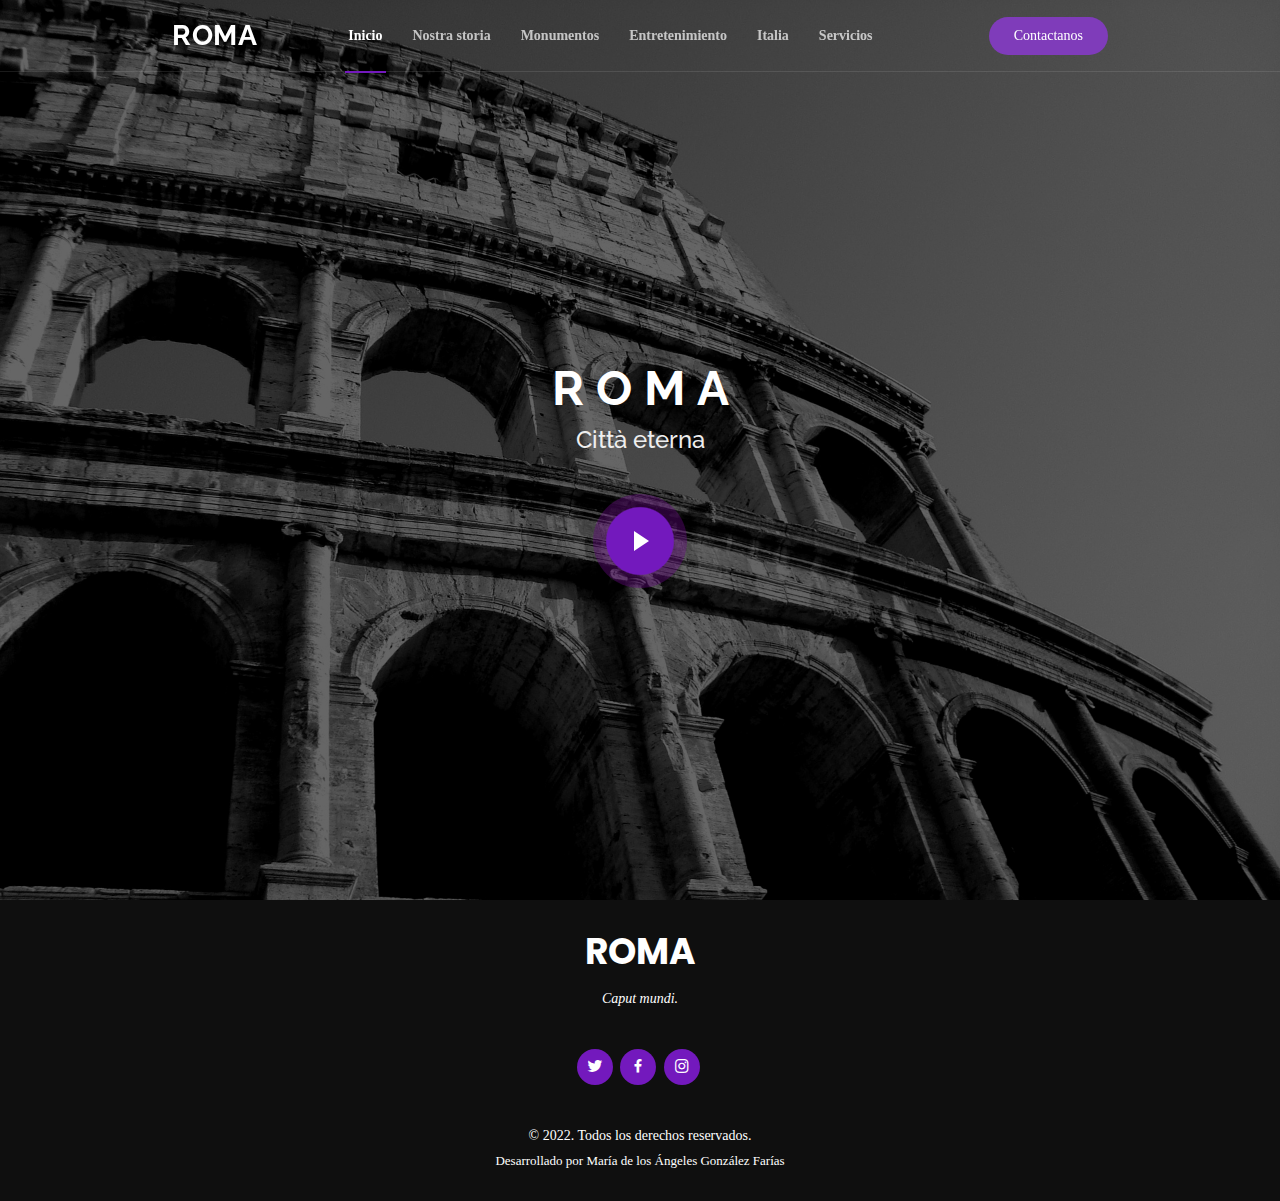
<file: index.html>
<!DOCTYPE html>
<html lang="Es">

<head>
  <meta charset="utf-8">
  <meta content="width=device-width, initial-scale=1.0" name="viewport">

  <title>Roma, città eterna</title>
  <meta content="" name="En esta página podrás conocer sobre Roma, una ciudad siempre vigente">
  <meta content="" name="roma, città, museos">
  
  <link href="../img/favicon-16x16.png" rel="icon">

  <link href="https://fonts.googleapis.com/css?family=Open+Sans:300,300i,400,400i,600,600i,700,700i|Raleway:300,300i,400,400i,500,500i,600,600i,700,700i|Poppins:300,300i,400,400i,500,500i,600,600i,700,700i" rel="stylesheet">

  <link href="assets/vendor/bootstrap/css/bootstrap.min.css" rel="stylesheet">
  <link href="assets/vendor/bootstrap-icons/bootstrap-icons.css" rel="stylesheet">
  <link href="assets/vendor/boxicons/css/boxicons.min.css" rel="stylesheet">
  <link href="assets/vendor/glightbox/css/glightbox.min.css" rel="stylesheet">
  <link href="assets/vendor/remixicon/remixicon.css" rel="stylesheet">
  <link href="assets/vendor/swiper/swiper-bundle.min.css" rel="stylesheet">

  <link href="css/style.css" rel="stylesheet">

</head>

<body>

    <header id="header" class="fixed-top ">
    <div class="container-fluid">

      <div class="row justify-content-center">
        <div class="col-xl-9 d-flex align-items-center justify-content-lg-between">
          <h1 class="logo me-auto me-lg-0"><a href="index.html">ROMA</a></h1>
         
          <nav id="navbar" class="navbar order-last order-lg-0">
            <ul>
              <li><a class="nav-link scrollto active" href="index.html">Inicio</a></li>
              <li><a class="nav-link scrollto" href="./pages/nostrastoria.html">Nostra storia</a></li>
              <li><a class="nav-link scrollto " href="./pages/monumentos.html">Monumentos</a></li>
              <li><a class="nav-link scrollto" href="./pages/entretenimiento.html">Entretenimiento</a></li>
              <li><a class="nav-link scrollto" href="./pages/italia.html">Italia</a></li>
              <li><a class="nav-link scrollto" href="./pages/servicios.html">Servicios</a></li>
            
                      
            </ul>
            <i class="bi bi-list mobile-nav-toggle"></i>
          </nav>

          <a href="./pages/contacto.html" class="get-started-btn scrollto">Contactanos</a>
        </div>
      </div>

    </div>
  </header>

  <section id="hero" class="d-flex flex-column justify-content-center">
    <div class="container">
      <div class="row justify-content-center">
        <div class="col-xl-8">
          <h1>R O M A</h1>
          <h2>Città eterna</h2>
          <a href="https://www.youtube.com/embed/oSexfR0Ubzw" class="glightbox play-btn mb-4"></a>
        </div>
      </div>
    </div>
  </section>

  <footer id="footer">
    <div class="container">
      <h3>ROMA</h3>
      <p>Caput mundi.</p>

      <div class="social-links">
        <a href="https://twitter.com/roma?s=11&t=z9Hff7V6SxlWJv7iPPKwlg" class="twitter"><i class="bx bxl-twitter"></i></a>
        <a href="https://www.facebook.com/tourismrome/" class="facebook"><i class="bx bxl-facebook"></i></a>
        <a href="https://instagram.com/roma?igshid=NmNmNjAwNzg=" class="instagram"><i class="bx bxl-instagram"></i></a>
       </div>
      <div class="copyright">
        &copy; 2022. Todos los derechos reservados.
      </div>
      <div class="credits">
        Desarrollado por María de los Ángeles González Farías
        </div>
    </div>
  </footer>

   <script src="assets/vendor/purecounter/purecounter_vanilla.js"></script>
  <script src="assets/vendor/bootstrap/js/bootstrap.bundle.min.js"></script>
  <script src="assets/vendor/glightbox/js/glightbox.min.js"></script>
  <script src="assets/vendor/isotope-layout/isotope.pkgd.min.js"></script>
  <script src="assets/vendor/swiper/swiper-bundle.min.js"></script>
  <script src="assets/vendor/php-email-form/validate.js"></script>


  <script src="assets/js/main.js"></script>

</body>

</html>
</file>
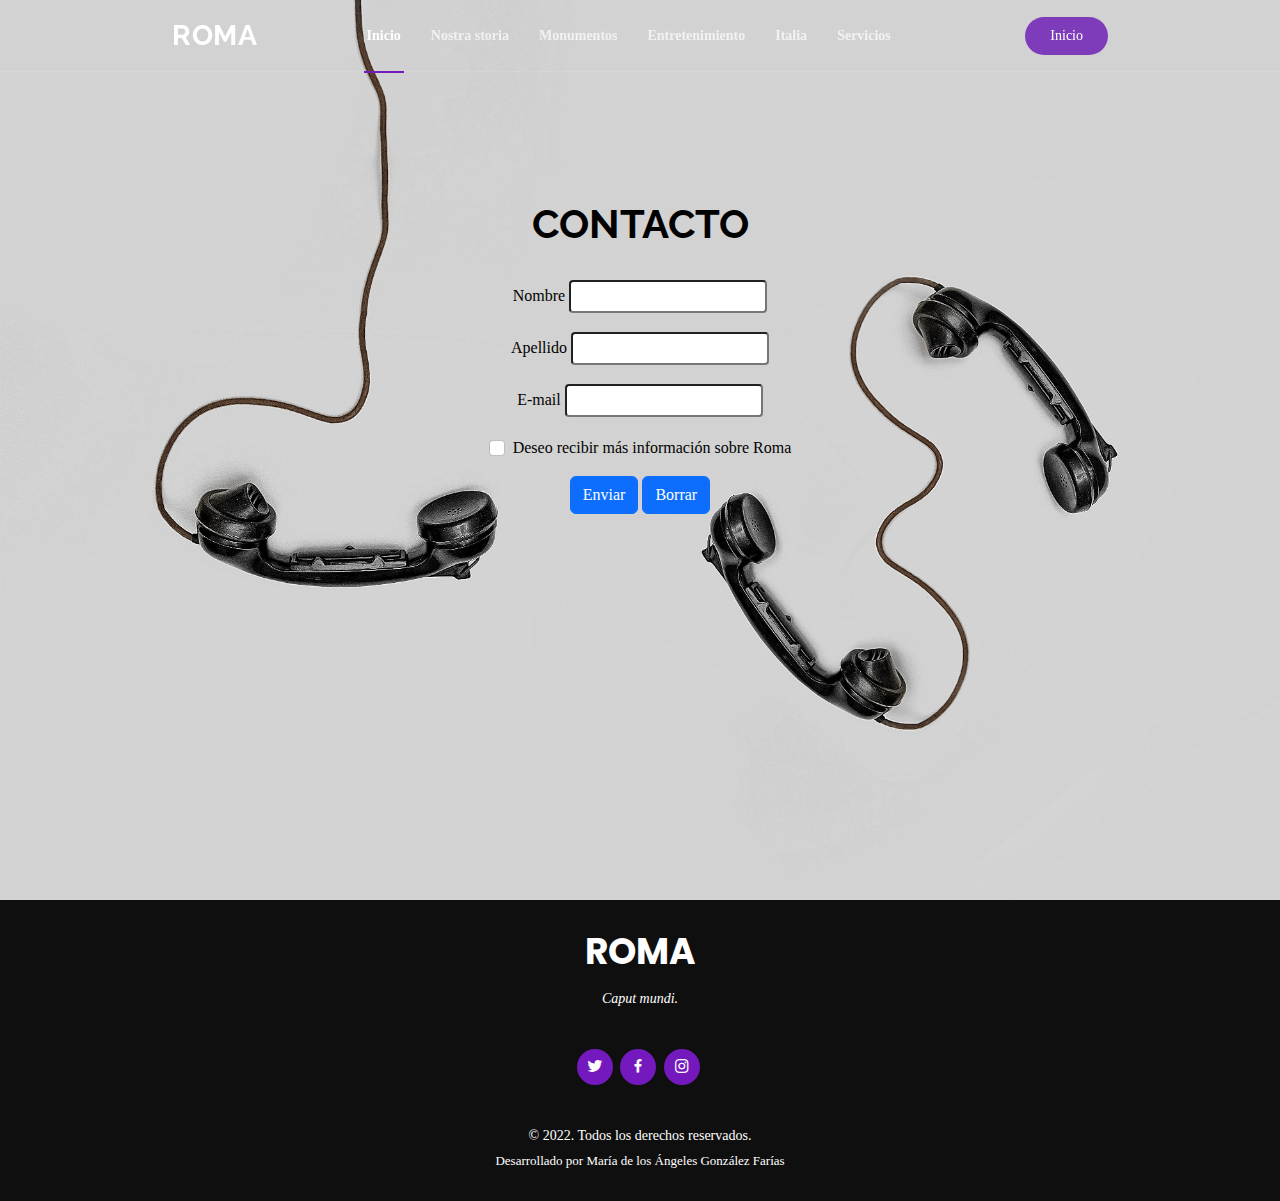
<file: pages/contacto.html>
<!DOCTYPE html>
<html lang="Es">

<head>
  <meta charset="utf-8">
  <meta content="width=device-width, initial-scale=1.0" name="viewport">

  <title>Contacto</title>
  <meta content="description" name="En esta página podrás contactarte con nosotros para obtener información adicional">
  <meta content="keywords" name="contacto, informacion">

  <link href="../img/favicon-16x16.png" rel="icon">
 
  <link href="https://fonts.googleapis.com/css?family=Open+Sans:300,300i,400,400i,600,600i,700,700i|Raleway:300,300i,400,400i,500,500i,600,600i,700,700i|Poppins:300,300i,400,400i,500,500i,600,600i,700,700i" rel="stylesheet">

  <link href="../assets/vendor/bootstrap/css/bootstrap.min.css" rel="stylesheet">
  <link href="../assets/vendor/bootstrap-icons/bootstrap-icons.css" rel="stylesheet">
  <link href="../assets/vendor/boxicons/css/boxicons.min.css" rel="stylesheet">
  <link href="../assets/vendor/glightbox/css/glightbox.min.css" rel="stylesheet">
  <link href="../assets/vendor/remixicon/remixicon.css" rel="stylesheet">
  <link href="../assets/vendor/swiper/swiper-bundle.min.css" rel="stylesheet">

  <link href="../css/style.css" rel="stylesheet">

</head>

<body>

  <header id="header" class="fixed-top ">
    <div class="container-fluid">

      <div class="row justify-content-center">
        <div class="col-xl-9 d-flex align-items-center justify-content-lg-between">
          <h1 class="logo me-auto me-lg-0"><a href="../index.html">ROMA</a></h1>
         
          <nav id="navbar" class="navbar order-last order-lg-0">
            <ul>
              <li><a class="nav-link scrollto active" href="../index.html">Inicio</a></li>
              <li><a class="nav-link scrollto" href="../pages/nostrastoria.html">Nostra storia</a></li>
              <li><a class="nav-link scrollto " href="../pages/monumentos.html">Monumentos</a></li>
              <li><a class="nav-link scrollto" href="../pages/entretenimiento.html">Entretenimiento</a></li>
              <li><a class="nav-link scrollto" href="../pages/italia.html">Italia</a></li>
              <li><a class="nav-link scrollto" href="../pages/servicios.html">Servicios</a></li>
                                    
            </ul>
            <i class="bi bi-list mobile-nav-toggle"></i>
          </nav>

          <a href="../index.html" class="get-started-btn scrollto">Inicio</a>
        </div>
      </div>

    </div>
  </header>
<section id="hero3">

    <h1 class="text-center pb-4 fw-bolder">CONTACTO</h1>
    <form class="d-flex flex-column align-items-center">
        <div class="mb-3">
        <label for="exampleInputEmail1" class="form-label">Nombre</label>
        <input type="nombre" class="form-control-sm" id="exampleInputEmail1" aria-describedby="emailHelp">
        </div>
        <div class="mb-3">
        <label for="exampleInputPassword1" class="form-label">Apellido</label>
        <input type="apellido" class="form-control-sm" id="exampleInputPassword1">
        </div>
        <div class="mb-3">
        <label for="exampleInputPassword1" class="form-label">E-mail</label>
        <input type="email" class="form-control-sm" id="exampleInputPassword1">
        </div>
        <div class="mb-3 form-check">
        <input type="checkbox" class="form-check-input" id="exampleCheck1">
        <label class="form-check-label" for="exampleCheck1">Deseo recibir más información sobre Roma</label>
        </div>
        <div>
        <button type="submit" class="btn btn-primary">Enviar</button>
        <button type="submit" class="btn btn-primary">Borrar</button>
        </div>

    </form>
</section>
    
  <footer id="footer">
    <div class="container">
      <h3>ROMA</h3>
      <p>Caput mundi.</p>
      <div class="social-links">
        <a href="https://twitter.com/roma?s=11&t=z9Hff7V6SxlWJv7iPPKwlg" class="twitter"><i class="bx bxl-twitter"></i></a>
        <a href="https://www.facebook.com/tourismrome/" class="facebook"><i class="bx bxl-facebook"></i></a>
        <a href="https://instagram.com/roma?igshid=NmNmNjAwNzg=" class="instagram"><i class="bx bxl-instagram"></i></a>
        
      </div>
      <div class="copyright">
        &copy; 2022. Todos los derechos reservados.
      </div>
      <div class="credits">
        Desarrollado por María de los Ángeles González Farías
        </div>
    </div>
  </footer>

  <script src="../assets/vendor/purecounter/purecounter_vanilla.js"></script>
  <script src="../assets/vendor/bootstrap/js/bootstrap.bundle.min.js"></script>
  <script src="../assets/vendor/glightbox/js/glightbox.min.js"></script>
  <script src="../assets/vendor/isotope-layout/isotope.pkgd.min.js"></script>
  <script src="../assets/vendor/swiper/swiper-bundle.min.js"></script>
  <script src="../assets/vendor/php-email-form/validate.js"></script>

  <script src="../assets/js/main.js"></script>

</body>

</html>
</file>
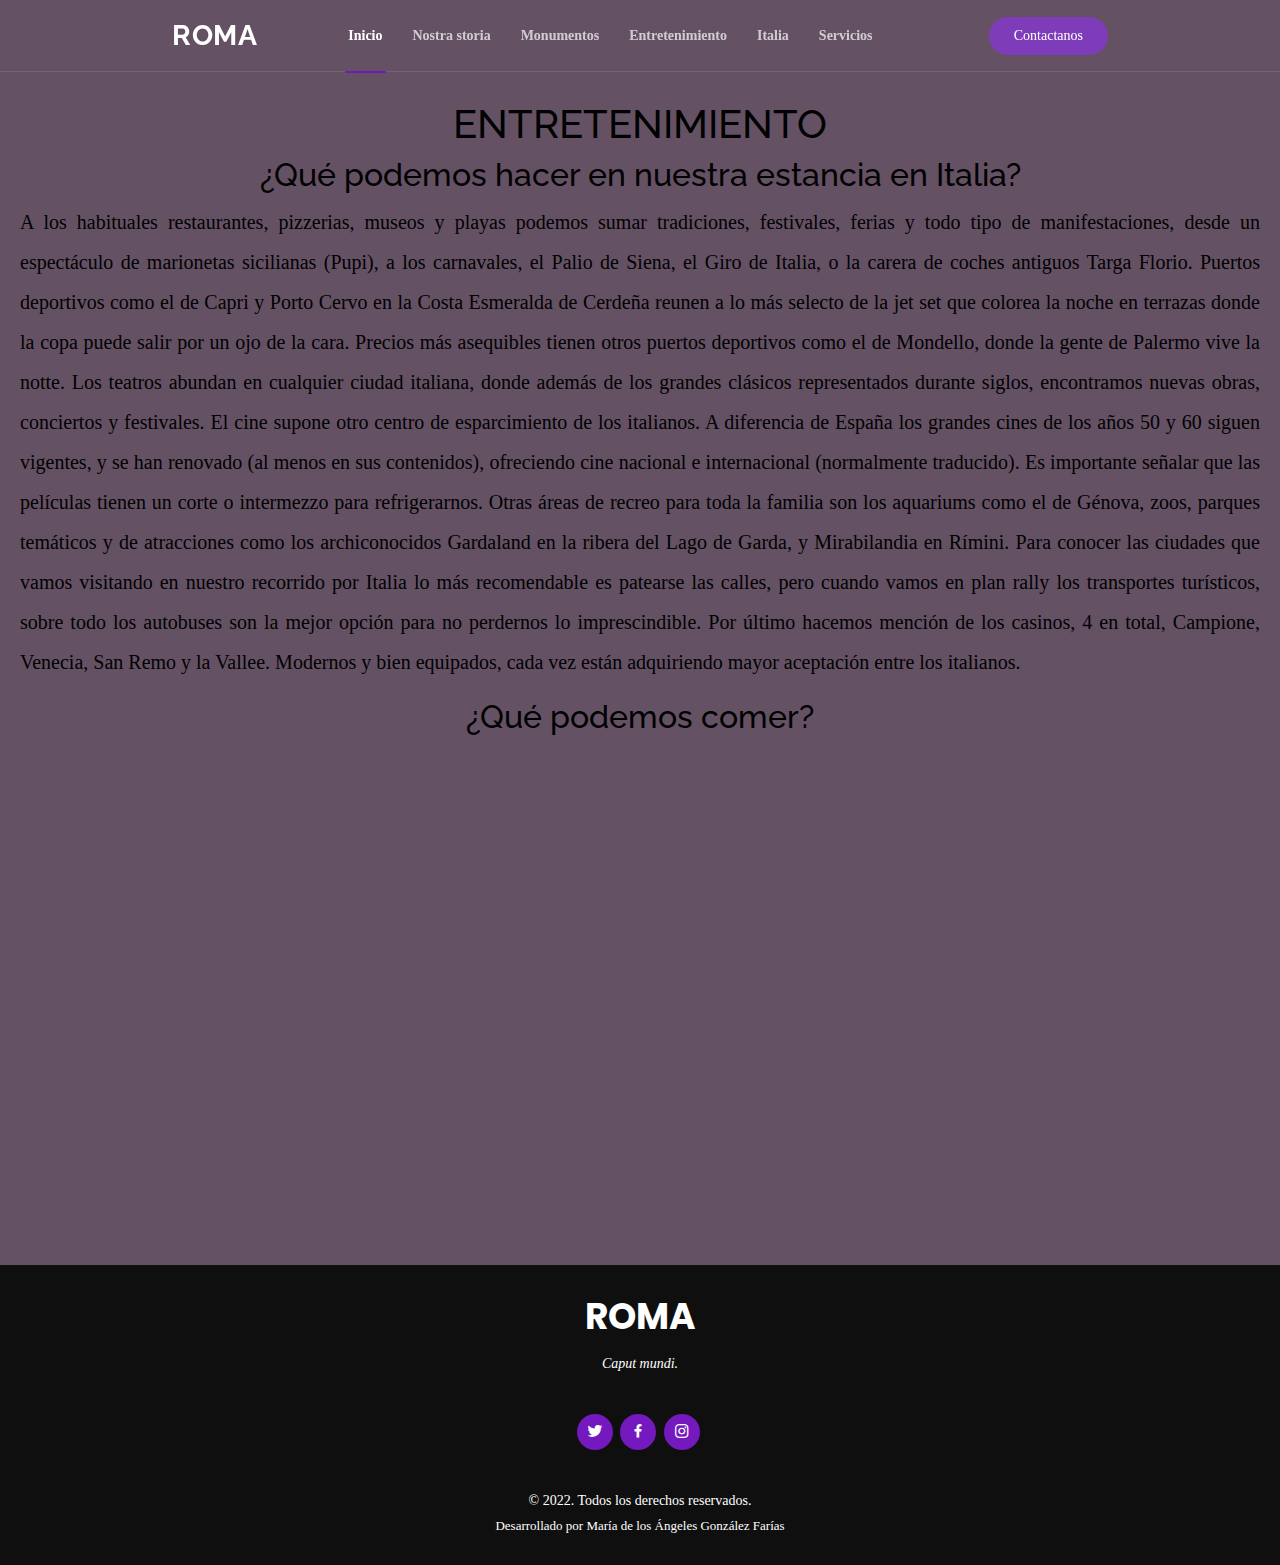
<file: pages/entretenimiento.html>
<!DOCTYPE html>
<html lang="Es">

<head>
  <meta charset="utf-8">
  <meta content="width=device-width, initial-scale=1.0" name="viewport">

  <title>Entretenimiento</title>
  <meta content="description" name="En esta página podrás conocer acerca de todo lo que podés hacer en Roma">
  <meta content="keywords" name="comida, fuentes, paseos, gelato, pizza">

  <link href="../img/favicon-16x16.png" rel="icon">

  <link href="https://fonts.googleapis.com/css?family=Open+Sans:300,300i,400,400i,600,600i,700,700i|Raleway:300,300i,400,400i,500,500i,600,600i,700,700i|Poppins:300,300i,400,400i,500,500i,600,600i,700,700i" rel="stylesheet">

  <link href="../assets/vendor/bootstrap/css/bootstrap.min.css" rel="stylesheet">
  <link href="../assets/vendor/bootstrap-icons/bootstrap-icons.css" rel="stylesheet">
  <link href="../assets/vendor/boxicons/css/boxicons.min.css" rel="stylesheet">
  <link href="../assets/vendor/glightbox/css/glightbox.min.css" rel="stylesheet">
  <link href="../assets/vendor/remixicon/remixicon.css" rel="stylesheet">
  <link href="../assets/vendor/swiper/swiper-bundle.min.css" rel="stylesheet">

  <link href="../css/style.css" rel="stylesheet">

</head>

<body>
    <header id="header" class="fixed-top ">
    <div class="container-fluid">

      <div class="row justify-content-center">
        <div class="col-xl-9 d-flex align-items-center justify-content-lg-between">
          <h1 class="logo me-auto me-lg-0"><a href="../index.html">ROMA</a></h1>
         
          <nav id="navbar" class="navbar order-last order-lg-0">
            <ul>
              <li><a class="nav-link scrollto active" href="../index.html">Inicio</a></li>
              <li><a class="nav-link scrollto" href="../pages/nostrastoria.html">Nostra storia</a></li>
              <li><a class="nav-link scrollto " href="../pages/monumentos.html">Monumentos</a></li>
              <li><a class="nav-link scrollto" href="../pages/entretenimiento.html">Entretenimiento</a></li>
              <li><a class="nav-link scrollto" href="../pages/italia.html">Italia</a></li>
              <li><a class="nav-link scrollto" href="../pages/servicios.html">Servicios</a></li>
            
                      
            </ul>
            <i class="bi bi-list mobile-nav-toggle"></i>
          </nav>

          <a href="../pages/contacto.html" class="get-started-btn scrollto">Contactanos</a>
        </div>
      </div>

    </div>
  </header>

  <main class="entretenimiento">
       
    <div class="conteiner fluid ">
        <h1 class="text-center fw-bolder.">ENTRETENIMIENTO</h1> 
        <h2 class="text-center fw bolder">  ¿Qué podemos hacer en nuestra estancia en Italia?</h2>
    </div>
   
    <p class="lh-lg fs-5">
    A los habituales restaurantes, pizzerias, museos y playas podemos sumar tradiciones, festivales, ferias y todo tipo de manifestaciones, desde un espectáculo de marionetas sicilianas (Pupi), a los carnavales, el Palio de Siena, el Giro de Italia, o la carera de coches antiguos Targa Florio.

    Puertos deportivos como el de Capri y Porto Cervo en la Costa Esmeralda de Cerdeña reunen a lo más selecto de la jet set que colorea la noche en terrazas donde la copa puede salir por un ojo de la cara. Precios más asequibles tienen otros puertos deportivos como el de Mondello, donde la gente de Palermo vive la notte.

    Los teatros abundan en cualquier ciudad italiana, donde además de los grandes clásicos representados durante siglos, encontramos nuevas obras, conciertos y festivales.

    El cine supone otro centro de esparcimiento de los italianos. A diferencia de España los grandes cines de los años 50 y 60 siguen vigentes, y se han renovado (al menos en sus contenidos), ofreciendo cine nacional e internacional (normalmente traducido). Es importante señalar que las películas tienen un corte o intermezzo para refrigerarnos.

    Otras áreas de recreo para toda la familia son los aquariums como el de Génova, zoos, parques temáticos y de atracciones como los archiconocidos Gardaland en la ribera del Lago de Garda, y Mirabilandia en Rímini.

    Para conocer las ciudades que vamos visitando en nuestro recorrido por Italia lo más recomendable es patearse las calles, pero cuando vamos en plan rally los transportes turísticos, sobre todo los autobuses son la mejor opción para no perdernos lo imprescindible.

    Por último hacemos mención de los casinos, 4 en total, Campione, Venecia, San Remo y la Vallee. Modernos y bien equipados, cada vez están adquiriendo mayor aceptación entre los italianos.
    </p> 
    <h2 class="text-center fw bolder"> ¿Qué podemos comer?</h2>
    <div class="media1">

        <div class="d-flex flex-column justify-content-center">
            <iframe  height="450" src="https://www.youtube.com/embed/S1dfq1ufHcs" title="LAS 4 COSAS QUE HAY QUE COMER EN ROMA | Ceci de Viaje" frameborder="0" allow="accelerometer; autoplay; clipboard-write; encrypted-media; gyroscope; picture-in-picture" allowfullscreen></iframe>
        </div>
    </div>
  
    </main>

  <footer id="footer">
    <div class="container">
      <h3>ROMA</h3>
      <p>Caput mundi.</p>
      <div class="social-links">
        <a href="https://twitter.com/roma?s=11&t=z9Hff7V6SxlWJv7iPPKwlg" class="twitter"><i class="bx bxl-twitter"></i></a>
        <a href="https://www.facebook.com/tourismrome/" class="facebook"><i class="bx bxl-facebook"></i></a>
        <a href="https://instagram.com/roma?igshid=NmNmNjAwNzg=" class="instagram"><i class="bx bxl-instagram"></i></a>
       
      </div>
      <div class="copyright">
        &copy; 2022. Todos los derechos reservados.
      </div>
      <div class="credits">
        Desarrollado por María de los Ángeles González Farías
        </div>
    </div>
  </footer>

  <script src="../assets/vendor/purecounter/purecounter_vanilla.js"></script>
  <script src="../assets/vendor/bootstrap/js/bootstrap.bundle.min.js"></script>
  <script src="../assets/vendor/glightbox/js/glightbox.min.js"></script>
  <script src="../assets/vendor/isotope-layout/isotope.pkgd.min.js"></script>
  <script src="../assets/vendor/swiper/swiper-bundle.min.js"></script>
  <script src="../assets/vendor/php-email-form/validate.js"></script>

  <script src="../assets/js/main.js"></script>
  <script src="../javascript/script.js"></script>

</body>

</html>
</file>
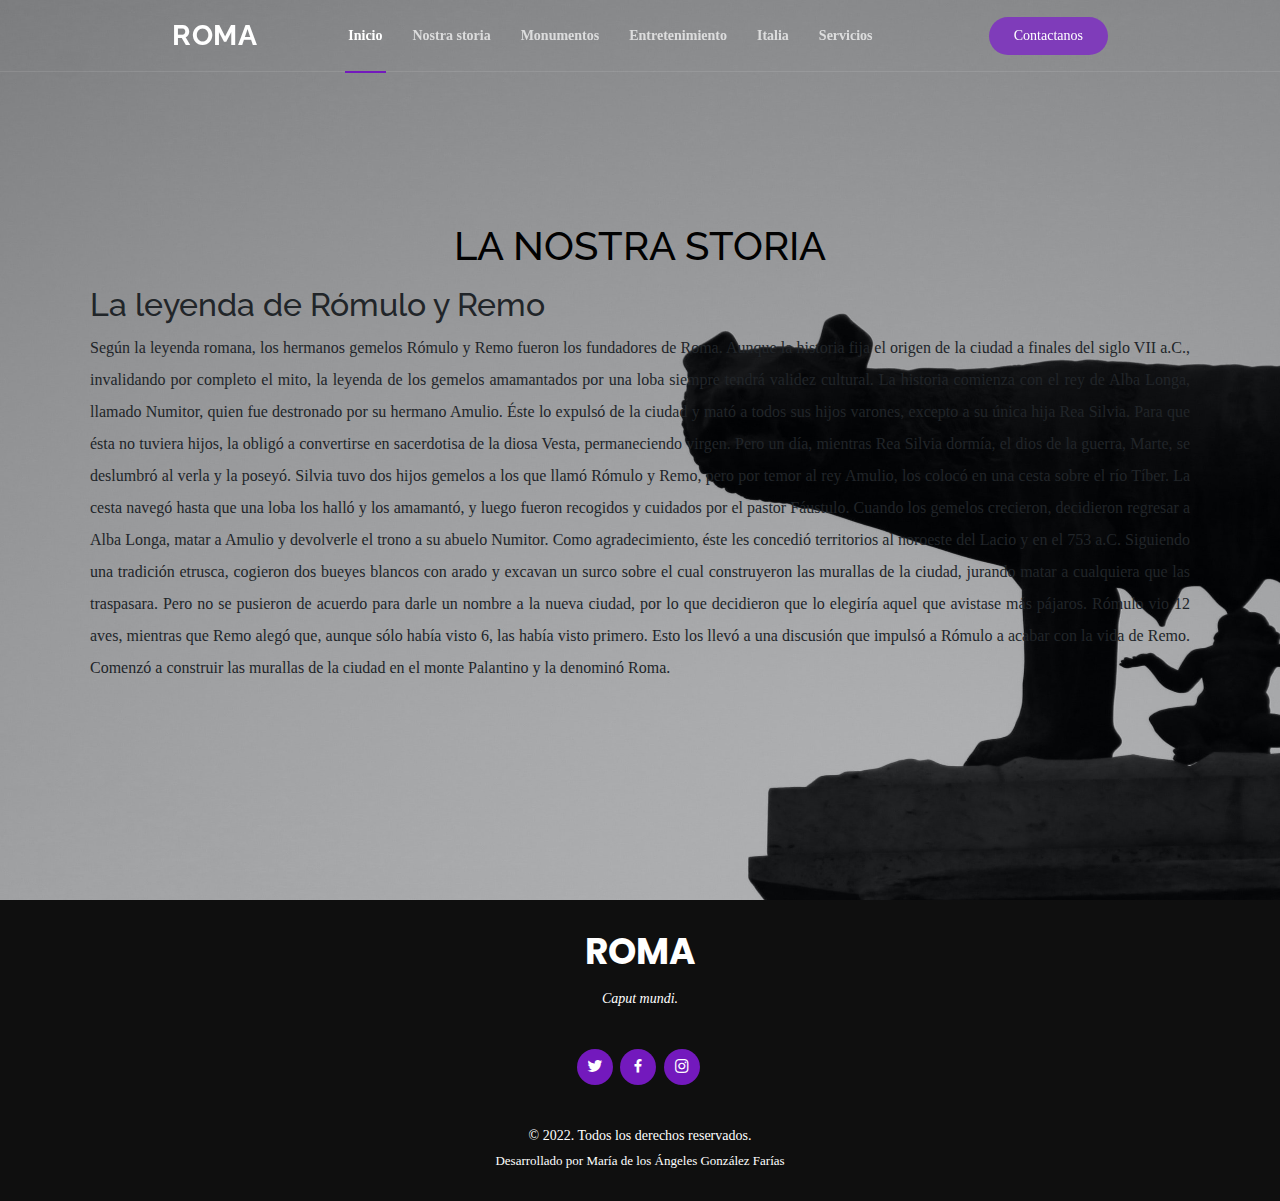
<file: pages/nostrastoria.html>
<!DOCTYPE html>
<html lang="Es">

<head>
  <meta charset="utf-8">
  <meta content="width=device-width, initial-scale=1.0" name="viewport">

  <title>La nostra storia</title>
  <meta content="description" name="En esta página podrás conocer sobre la historia de Roma">
  <meta content="keywords" name="historia de roma">

  <link href="../img/favicon-16x16.png" rel="icon">
 
  <link href="https://fonts.googleapis.com/css?family=Open+Sans:300,300i,400,400i,600,600i,700,700i|Raleway:300,300i,400,400i,500,500i,600,600i,700,700i|Poppins:300,300i,400,400i,500,500i,600,600i,700,700i" rel="stylesheet">

  <link href="../assets/vendor/bootstrap/css/bootstrap.min.css" rel="stylesheet">
  <link href="../assets/vendor/bootstrap-icons/bootstrap-icons.css" rel="stylesheet">
  <link href="../assets/vendor/boxicons/css/boxicons.min.css" rel="stylesheet">
  <link href="../assets/vendor/glightbox/css/glightbox.min.css" rel="stylesheet">
  <link href="../assets/vendor/remixicon/remixicon.css" rel="stylesheet">
  <link href="../assets/vendor/swiper/swiper-bundle.min.css" rel="stylesheet">

  <link href="../css/style.css" rel="stylesheet">

</head>

<body>

  <header id="header" class="fixed-top ">
    <div class="container-fluid">

      <div class="row justify-content-center">
        <div class="col-xl-9 d-flex align-items-center justify-content-lg-between">
          <h1 class="logo me-auto me-lg-0"><a href="../index.html">ROMA</a></h1>
         
          <nav id="navbar" class="navbar order-last order-lg-0">
            <ul>
              <li><a class="nav-link scrollto active" href="../index.html">Inicio</a></li>
              <li><a class="nav-link scrollto" href="../pages/nostrastoria.html">Nostra storia</a></li>
              <li><a class="nav-link scrollto " href="../pages/monumentos.html">Monumentos</a></li>
              <li><a class="nav-link scrollto" href="../pages/entretenimiento.html">Entretenimiento</a></li>
              <li><a class="nav-link scrollto" href="../pages/italia.html">Italia</a></li>
              <li><a class="nav-link scrollto" href="../pages/servicios.html">Servicios</a></li>
           
            </ul>
            <i class="bi bi-list mobile-nav-toggle"></i>
          </nav>

          <a href="../pages/contacto.html" class="get-started-btn scrollto">Contactanos</a>
        </div>
      </div>

    </div>
  </header>

  <section id="hero2" class="d-flex flex-column justify-content-center">
    <div class="container">
        <h1 class="text-center titulo">LA NOSTRA STORIA</h1>

        <div class="nostraStoria2">
            <div class="cardbg-success p-2 text-dark bg-opacity-75">
                <div class="card-body">
                    <h2>La leyenda de Rómulo y Remo</h2>
                    <p class="lh-lg">  Según la leyenda romana, los hermanos gemelos Rómulo y Remo fueron los fundadores de Roma. Aunque la historia fija el origen de la ciudad a finales del siglo VII a.C., invalidando por completo el mito, la leyenda de los gemelos amamantados por una loba siempre tendrá validez cultural.
            
                    La historia comienza con el rey de Alba Longa, llamado Numitor, quien fue destronado por su hermano Amulio. Éste lo expulsó de la ciudad y mató a todos sus hijos varones, excepto a su única hija Rea Silvia. Para que ésta no tuviera hijos, la obligó a convertirse en sacerdotisa de la diosa Vesta, permaneciendo virgen. Pero un día, mientras Rea Silvia dormía, el dios de la guerra, Marte, se deslumbró al verla y la poseyó. Silvia tuvo dos hijos gemelos a los que llamó Rómulo y Remo, pero por temor al rey Amulio, los colocó en una cesta sobre el río Tíber. La cesta navegó hasta que una loba los halló y los amamantó, y luego fueron recogidos y cuidados por el pastor Fáustulo.                        
                    Cuando los gemelos crecieron, decidieron regresar a Alba Longa, matar a Amulio y devolverle el trono a su abuelo Numitor. Como agradecimiento, éste les concedió territorios al noroeste del Lacio y en el 753 a.C.
                        
                    Siguiendo una tradición etrusca, cogieron dos bueyes blancos con arado y excavan un surco sobre el cual construyeron las murallas de la ciudad, jurando matar a cualquiera que las traspasara. Pero no se pusieron de acuerdo para darle un nombre a la nueva ciudad, por lo que decidieron que lo elegiría aquel que avistase más pájaros.
                        
                    Rómulo vio 12 aves, mientras que Remo alegó que, aunque sólo había visto 6, las había visto primero. Esto los llevó a una discusión que impulsó a Rómulo a acabar con la vida de Remo. Comenzó a construir las murallas de la ciudad en el monte Palantino y la denominó Roma.
            
                    </p>
                </div> 
             </div>
        </div>
    </div>
  </section>

  <footer id="footer">
    <div class="container">
      <h3>ROMA</h3>
      <p>Caput mundi.</p>
      <div class="social-links">
        <a href="https://twitter.com/roma?s=11&t=z9Hff7V6SxlWJv7iPPKwlg" class="twitter"><i class="bx bxl-twitter"></i></a>
        <a href="https://www.facebook.com/tourismrome/" class="facebook"><i class="bx bxl-facebook"></i></a>
        <a href="https://instagram.com/roma?igshid=NmNmNjAwNzg=" class="instagram"><i class="bx bxl-instagram"></i></a>
       </div>
      <div class="copyright">
        &copy; 2022. Todos los derechos reservados.
      </div>
      <div class="credits">
        Desarrollado por María de los Ángeles González Farías
        </div>
    </div>
  </footer>

  <script src="../assets/vendor/purecounter/purecounter_vanilla.js"></script>
  <script src="../assets/vendor/bootstrap/js/bootstrap.bundle.min.js"></script>
  <script src="../assets/vendor/glightbox/js/glightbox.min.js"></script>
  <script src="../assets/vendor/isotope-layout/isotope.pkgd.min.js"></script>
  <script src="../assets/vendor/swiper/swiper-bundle.min.js"></script>
  <script src="../assets/vendor/php-email-form/validate.js"></script>


  <script src="../assets/js/main.js"></script>

</body>

</html>
</file>
<file: css/style.css>
body {
    font-family: Georgia, 'Times New Roman', Times, serif;
    color: #010101;
  }
  
  a {
    color:  #7319bd;
    text-decoration: none;
  }
  
  a:hover {
    color: #7319bd;
    text-decoration: none;
  }
  
  h1,
  h2,
  h3,
  h4,
  h5,
  h6 {
    font-family: "Raleway", sans-serif;
  }
  
  #header {
    transition: all 0.5s;
    z-index: 997;
    border-bottom: 1px solid rgba(255, 255, 255, 0.1);
  }
  
  #header.header-scrolled,
  #header.header-inner-pages {
    background: rgba(40, 40, 40, 0.9);
  }
  
  #header .logo {
    font-size: 28px;
    margin: 0;
    padding: 0;
    line-height: 1;
    font-weight: 700;
    letter-spacing: 0.5px;
  }
  
  #header .logo a {
    color: #fff;
  }
  
  #header .logo img {
    max-height: 40px;
  }
  
  @media (max-width: 992px) {
    #header {
      border: 0;
      padding: 15px 0;
    }
  }
  
   .get-started-btn {
    margin-left: 25px;
    background: #7f3cba;
    color: #fff;
    border-radius: 50px;
    padding: 8px 25px 9px 25px;
    white-space: nowrap;
    transition: 0.3s;
    font-size: 14px;
    display: inline-block;
  }
  
  .get-started-btn:hover {
    background: #7319bd;
    color: #fff;
  }
  
  @media (max-width: 992px) {
    .get-started-btn {
      margin: 0 15px 0 0;
      padding: 6px 18px;
    }
  }
  
   .navbar {
    padding: 0;
  }
  
  .navbar ul {
    margin: 0;
    padding: 0;
    display: flex;
    list-style: none;
    align-items: center;
  }
  
  .navbar li {
    position: relative;
  }
  
  .navbar>ul>li {
    position: relative;
    white-space: nowrap;
    margin: 0 12px;
  }
  
  .navbar a,
  .navbar a:focus {
    display: flex;
    align-items: center;
    justify-content: space-between;
    padding: 25px 3px;
    font-size: 14px;
    font-weight: 600;
    color: rgba(255, 255, 255, 0.7);
    white-space: nowrap;
    transition: 0.3s;
    position: relative;
  }
  
  .navbar a i,
  .navbar a:focus i {
    font-size: 12px;
    line-height: 0;
    margin-left: 5px;
  }
  
  .navbar>ul>li>a:before {
    content: "";
    position: absolute;
    width: 100%;
    height: 2px;
    bottom: -2px;
    left: 0;
    background-color:  #7319bd;
    visibility: hidden;
    width: 0px;
    transition: all 0.3s ease-in-out 0s;
  }
  
  .navbar a:hover:before,
  .navbar li:hover>a:before,
  .navbar .active:before {
    visibility: visible;
    width: 100%;
  }
  
  .navbar a:hover,
  .navbar .active,
  .navbar .active:focus,
  .navbar li:hover>a {
    color: #fff;
  }
  
  .navbar .dropdown ul {
    display: block;
    position: absolute;
    left: 0;
    top: calc(100% + 30px);
    margin: 0;
    padding: 10px 0;
    z-index: 99;
    opacity: 0;
    visibility: hidden;
    background: #fff;
    box-shadow: 0px 0px 30px rgba(127, 137, 161, 0.25);
    transition: 0.3s;
    border-top: 2px solid  #7319bd;
  }
  
  .navbar .dropdown ul li {
    min-width: 200px;
  }
  
  .navbar .dropdown ul a {
    padding: 10px 20px;
    font-size: 14px;
    text-transform: none;
    font-weight: 500;
    color: #282828;
  }
  
  .navbar .dropdown ul a i {
    font-size: 12px;
  }
  
  .navbar .dropdown ul a:hover,
  .navbar .dropdown ul .active:hover,
  .navbar .dropdown ul li:hover>a {
    color: #009961;
  }
  
  .navbar .dropdown:hover>ul {
    opacity: 1;
    top: 100%;
    visibility: visible;
  }
  
  .navbar .dropdown .dropdown ul {
    top: 0;
    left: calc(100% - 30px);
    visibility: hidden;
  }
  
  .navbar .dropdown .dropdown:hover>ul {
    opacity: 1;
    top: 0;
    left: 100%;
    visibility: visible;
  }
  
  @media (max-width: 1366px) {
    .navbar .dropdown .dropdown ul {
      left: -90%;
    }
  
    .navbar .dropdown .dropdown:hover>ul {
      left: -100%;
    }
  }
  

  .mobile-nav-toggle {
    color: #fff;
    font-size: 28px;
    cursor: pointer;
    display: none;
    line-height: 0;
    transition: 0.5s;
  }
  
  @media (max-width: 991px) {
    .mobile-nav-toggle {
      display: block;
    }
  
    .navbar ul {
      display: none;
    }
  }
  
  .navbar-mobile {
    position: fixed;
    overflow: hidden;
    top: 0;
    right: 0;
    left: 0;
    bottom: 0;
    background: rgba(15, 15, 15, 0.9);
    transition: 0.3s;
    z-index: 999;
  }
  
  .navbar-mobile .mobile-nav-toggle {
    position: absolute;
    top: 15px;
    right: 15px;
  }
  
  .navbar-mobile ul {
    display: block;
    position: absolute;
    top: 55px;
    right: 15px;
    bottom: 15px;
    left: 15px;
    padding: 10px 0;
    background-color: #fff;
    overflow-y: auto;
    transition: 0.3s;
  }
  
  .navbar-mobile a,
  .navbar-mobile a:focus {
    padding: 10px 20px;
    font-size: 15px;
    color: #282828;
  }
  
  .navbar-mobile a:hover:before,
  .navbar-mobile li:hover>a:before,
  .navbar-mobile .active:before {
    visibility: hidden;
  }
  
  .navbar-mobile a:hover,
  .navbar-mobile .active,
  .navbar-mobile li:hover>a {
    color:  #7319bd;
  }
  
  .navbar-mobile .getstarted,
  .navbar-mobile .getstarted:focus {
    margin: 15px;
  }
  
  .navbar-mobile .dropdown ul {
    position: static;
    display: none;
    margin: 10px 20px;
    padding: 10px 0;
    z-index: 99;
    opacity: 1;
    visibility: visible;
    background: #fff;
    box-shadow: 0px 0px 30px rgba(127, 137, 161, 0.25);
  }
  
  .navbar-mobile .dropdown ul li {
    min-width: 200px;
  }
  
  .navbar-mobile .dropdown ul a {
    padding: 10px 20px;
  }
  
  .navbar-mobile .dropdown ul a i {
    font-size: 12px;
  }
  
  .navbar-mobile .dropdown ul a:hover,
  .navbar-mobile .dropdown ul .active:hover,
  .navbar-mobile .dropdown ul li:hover>a {
    color:  #7319bd;
  }
  
  .navbar-mobile .dropdown>.dropdown-active {
    display: block;
  }
  
 
  #hero {
    width: 100%;
    height: 100vh;
    background: url("../img/romecoliseo.jpg") top center;
    background-size: cover;
    position: relative;
  }

  #hero2 {
    width: 100%;
    height: 100vh;
    background: url("../img/loba.jpg");
    background-size:2300px 1200px;
    text-align: justify;
    padding-top: 30px;
 }
 #hero3 {
    width: 100%;
    height: 100vh;
    background: url("../img/telefono.jpg");
    background-size:cover;
    text-align: justify;
    padding-top: 200px;

 }

.italia{
    background-color: #727070;
    padding-top: 100px;
}
.italia1 {
    padding-bottom: 50px;
    background-color: #727070;
}
.entretenimiento {
    padding-top: 100px;
    background-color: #645264;
    padding-left: 20px;
    padding-right: 20px;
    text-align: justify;
}
.media1 {
    padding-bottom: 50px;
    padding-top: 20px;
    
}
.monumentos {
    padding-top: 100px;}

.pantheon {
   padding-bottom: 50px;
   padding-top: 50px;
}
.coliseo {
    padding-top: 50px;
    padding-bottom: 50px;
}

  #hero:before {
    content: "";
    background: rgba(0, 0, 0, 0.6);
    position: absolute;
    bottom: 0;
    top: 0;
    left: 0;
    right: 0;
  }
  
  #hero .container {
    padding-top: 72px;
    position: relative;
    text-align: center;
  }
  
  #hero h1 {
    margin: 0 0 10px 0;
    font-size: 48px;
    font-weight: 700;
    line-height: 56px;
    color: #fff;
  }
  
  #hero h2 {
    color: #eee;
    margin-bottom: 40px;
    font-size: 24px;
  }
  
  #hero .play-btn {
    width: 94px;
    height: 94px;
    margin: 0 auto;
    background: radial-gradient( #7319bd 50%, rgba(102, 8, 131, 0.4) 52%);
    border-radius: 50%;
    display: block;
    overflow: hidden;
    position: relative;
  }
  
  #hero .play-btn::after {
    content: "";
    position: absolute;
    left: 50%;
    top: 50%;
    transform: translateX(-40%) translateY(-50%);
    width: 0;
    height: 0;
    border-top: 10px solid transparent;
    border-bottom: 10px solid transparent;
    border-left: 15px solid #fff;
    z-index: 100;
    transition: all 400ms cubic-bezier(0.55, 0.055, 0.675, 0.19);
  }
  
  #hero .play-btn::before {
    content: "";
    position: absolute;
    width: 120px;
    height: 120px;
    -webkit-animation-delay: 0s;
    animation-delay: 0s;
    -webkit-animation: pulsate-btn 3s;
    animation: pulsate-btn 3s;
    -webkit-animation-direction: forwards;
    animation-direction: forwards;
    -webkit-animation-iteration-count: infinite;
    animation-iteration-count: infinite;
    -webkit-animation-timing-function: steps;
    animation-timing-function: steps;
    opacity: 1;
    border-radius: 50%;
    border: 5px solid rgba(102, 8, 131, 0.4);
    top: -15%;
    left: -15%;
    background: rgba(198, 16, 0, 0);
  }
  
  #hero .play-btn:hover::after {
    border-left: 15px solid #7319bd;
    transform: scale(20);
  }
  
  #hero .play-btn:hover::before {
    content: "";
    position: absolute;
    left: 50%;
    top: 50%;
    transform: translateX(-40%) translateY(-50%);
    width: 0;
    height: 0;
    border: none;
    border-top: 10px solid transparent;
    border-bottom: 10px solid transparent;
    border-left: 15px solid #fff;
    z-index: 200;
    -webkit-animation: none;
    animation: none;
    border-radius: 0;
  }
  
  
  @media (max-width: 1024px) {
    #hero {
      background-attachment: fixed;
    }
    
  }
  
  @media (max-width: 768px) {
    #hero h1 {
      font-size: 28px;
      line-height: 36px;
    }
    
   
    #hero h2 {
      font-size: 18px;
      line-height: 24px;
      margin-bottom: 30px;
    }
    #hero2 {
        font-size: xx-small;
      }
  }
  
  @-webkit-keyframes pulsate-btn {
    0% {
      transform: scale(0.6, 0.6);
      opacity: 1;
    }
  
    100% {
      transform: scale(1, 1);
      opacity: 0;
    }
  }
  
  @keyframes pulsate-btn {
    0% {
      transform: scale(0.6, 0.6);
      opacity: 1;
    }
  
    100% {
      transform: scale(1, 1);
      opacity: 0;
    }
  }
  
    

  #footer {
    background: #0f0f0f;
    color: #fff;
    font-size: 14px;
    text-align: center;
    padding: 30px 0;
  }
  
  #footer h3 {
    font-size: 36px;
    font-weight: 700;
    color: #fff;
    position: relative;
    font-family: "Poppins", sans-serif;
    padding: 0;
    margin: 0 0 15px 0;
  }
  
  #footer p {
    font-size: 15;
    font-style: italic;
    padding: 0;
    margin: 0 0 40px 0;
  }
  
  #footer .social-links {
    margin: 0 0 40px 0;
  }
  
  #footer .social-links a {
    font-size: 18px;
    display: inline-block;
    background: #7319bd;
    color: #fff;
    line-height: 1;
    padding: 8px 0;
    margin-right: 4px;
    border-radius: 50%;
    text-align: center;
    width: 36px;
    height: 36px;
    transition: 0.3s;
  }
  
  #footer .social-links a:hover {
    background: #7319bd;
    color: #fff;
    text-decoration: none;
  }
  
  #footer .copyright {
    margin: 0 0 5px 0;
  }
  
  #footer .credits {
    font-size: 13px;
  }
  
  #footer .credits a {
    color:#7319bd;
    transition: 0.3s;
  }
  
  #footer .credits a:hover {
    color: #7319bd;
  }
</file>
